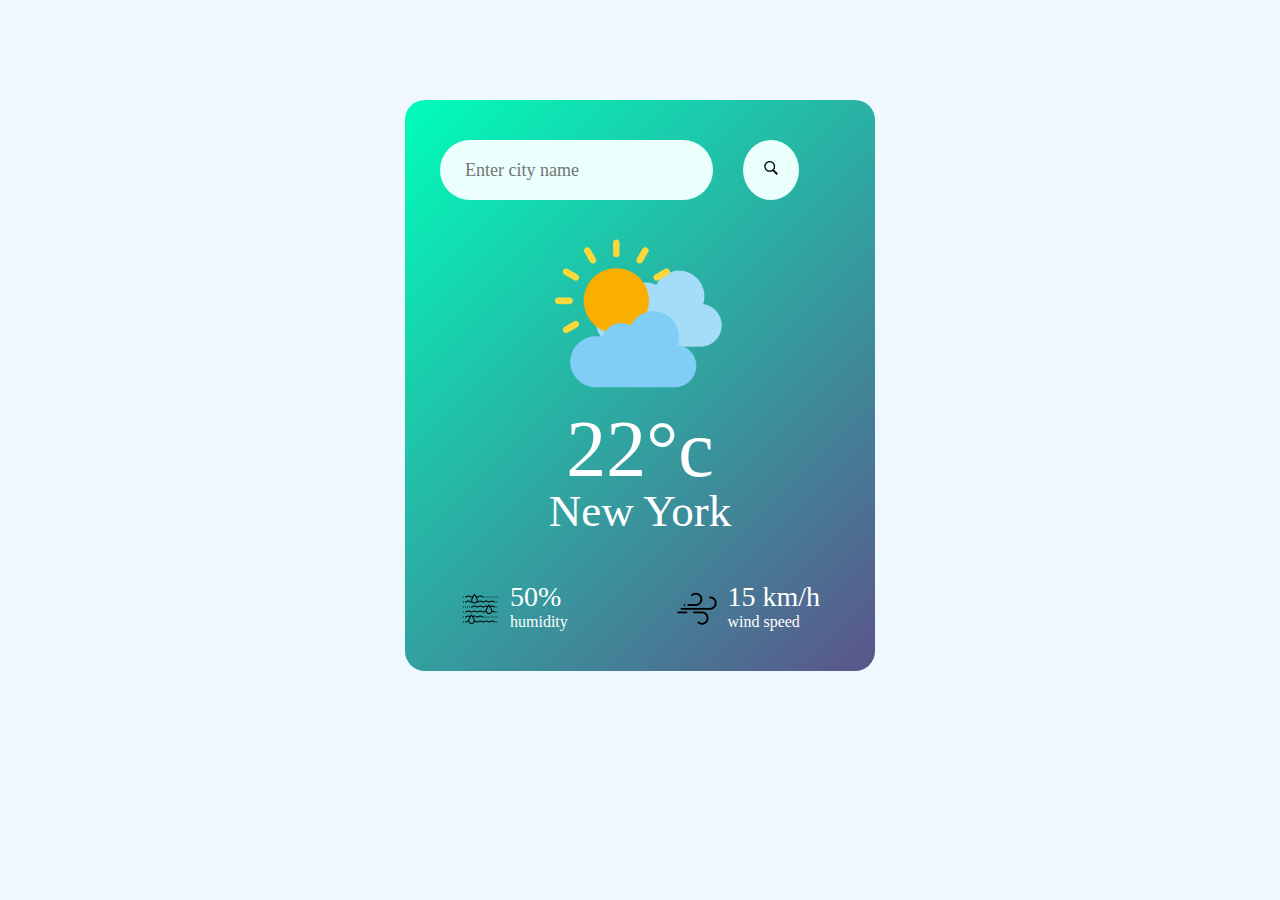
<file: index.html>
<!DOCTYPE html>
<html lang="en">
<head>
    <meta charset="UTF-8">
    <meta name="viewport" content="width=device-width, initial-scale=1.0">
    <title>Weather App</title>
    <link rel="stylesheet" href="style.css">
</head>
<body>
    <div class="card">
        <div class="search">
            <input type="text" placeholder="Enter city name" spellcheck="false">
            <button><img src="icons8-search (2).svg">  </button>
        </div>
        <div class="error">
            <h1> invalid city name !</h1>

        </div>
        <div class="weather">
            <img  class="weather-icon" src="cloudy-day.png">
            <h1 class="temp">22°c</h1>
            <h2 class="city">New York</h2>
            <div class="detail">
                <div class="col"> 
                    <img src="icons8-humidity-80.png">
                    <div>
                        <p class="humidity">50%</p>
                        <p>humidity</p>
                    </div>
                </div>
                <div class="col">
                    <img src="icons8-wind-64.png">
                    <div>
                        <p class="wind">15 km/h</p>
                        <p>wind speed</p>
                    </div>
                </div>
            </div>
        </div>
       
    </div>
<script>
    const apikey = "53d1798f3ac043e7e2a8ea68cf6fdeaa";
    const apiUrl = "https://api.openweathermap.org/data/2.5/weather?units=metric&q=";
    const searchBox = document.querySelector(".search Input");
    const searchBtn = document.querySelector(".search Button");
    const weathericon = document.querySelector(".weather-icon");

    async function chechweather(city){
        const response = await fetch(apiUrl + city + '&appid=' + apikey);

        if(response.status == 404){
            document.querySelector(".error").style.display = "block";
            document.querySelector(".weather").style.display = "none";
        }else{

             var data = await response.json();

        console.log(data);

        document.querySelector(".city").innerHTML = data.name;
        document.querySelector(".temp").innerHTML =Math.round(data.main.temp)  + "°c";
        document.querySelector(".humidity").innerHTML = data.main.temp +"%";
        document.querySelector(".wind").innerHTML = data.wind.speed + "km/h";

        if(data.weather[0].main == "Clouds"){
            weathericon.src = "cloudy-day.png";
        }
        else if(data.weather[0].main == "Clear"){
            weathericon.src = "icons8-weather-144.png";
        }
        else if(data.weather[0].main == "Rain"){
            weathericon.src = "heavy-rain.png";
        }
        else if(data.weather[0].main == "Drizzle"){
            weathericon.src = "drizzle.png";
        }
        else if(data.weather[0].main == "Mist"){
            weathericon.src = "fog.png";
        }
        else{
            weathericon.src = "icons8-weather-144.png";
            
        }

        document.querySelector(".error").style.display = "none";
        document.querySelector(".weather").style.display = "block";

        }



       
        
    }

searchBtn.addEventListener("click", ()=>{
    chechweather(searchBox.value);

})


</script>



</html>
</file>
<file: style.css>
*{
    margin: 0;
    padding: 0;
    font-family: 'Poppins',sens-serif;
    box-sizing: border-box;
}
body{
    background: #222;
    background-color: aliceblue;
}
.card{
    width: 90%;
    max-width: 470px;
    background: linear-gradient(135deg,#00feba,#5b548a);
    color: #fff;
    margin: 100px auto 0;
    border-radius: 20px;
    padding: 40px 35px;
    text-align: center;

}
.search{
    width: 100px;
    display: flex;
    align-items: center;
    justify-content: space-between;
}
.search input{
    border: 0;
    outline: 0;
    background: #ebfffc;
    color: #555;
    padding: 10px 25px;
    height: 60px;
    border-radius: 30px;
    flex: 1;
    margin-right: 30px;
    font-size: 18px;
}
.search button{
    border: 0;
    outline: 0;
    
    background: #ebfffc;
    border-radius: 60%;
    padding: 20px;
    width: 60px;
    height: 60px;
    cursor: pointer;

}

.search button img{
    width: 16px;
    
}
.weather-icon{
    width: 170px;
    margin-top: 30px;
}
.weather h1{
    font-size: 80px;
    font-weight: 500;
}
.weather h2{
    font-size: 45px;
    font-weight: 400;
    margin-top: -10px;
}
.detail{
    display: flex;
    align-items: center;
    justify-content: space-between;
    padding: 0 20px;
    margin-top: 50px;
}
.col{
    display: flex;
    align-items: center;
    text-align: left;
}
.col img{
    width: 40px;
    margin-right: 10px;
}
.humidity, .wind{
    font-size: 28px;
    margin-top: -6px;
    
}
.error{
    text-align: left;
    margin-left: 10px;
    font-size: 14px;
    margin-top: 10px;
    display: none;

}
</file>
